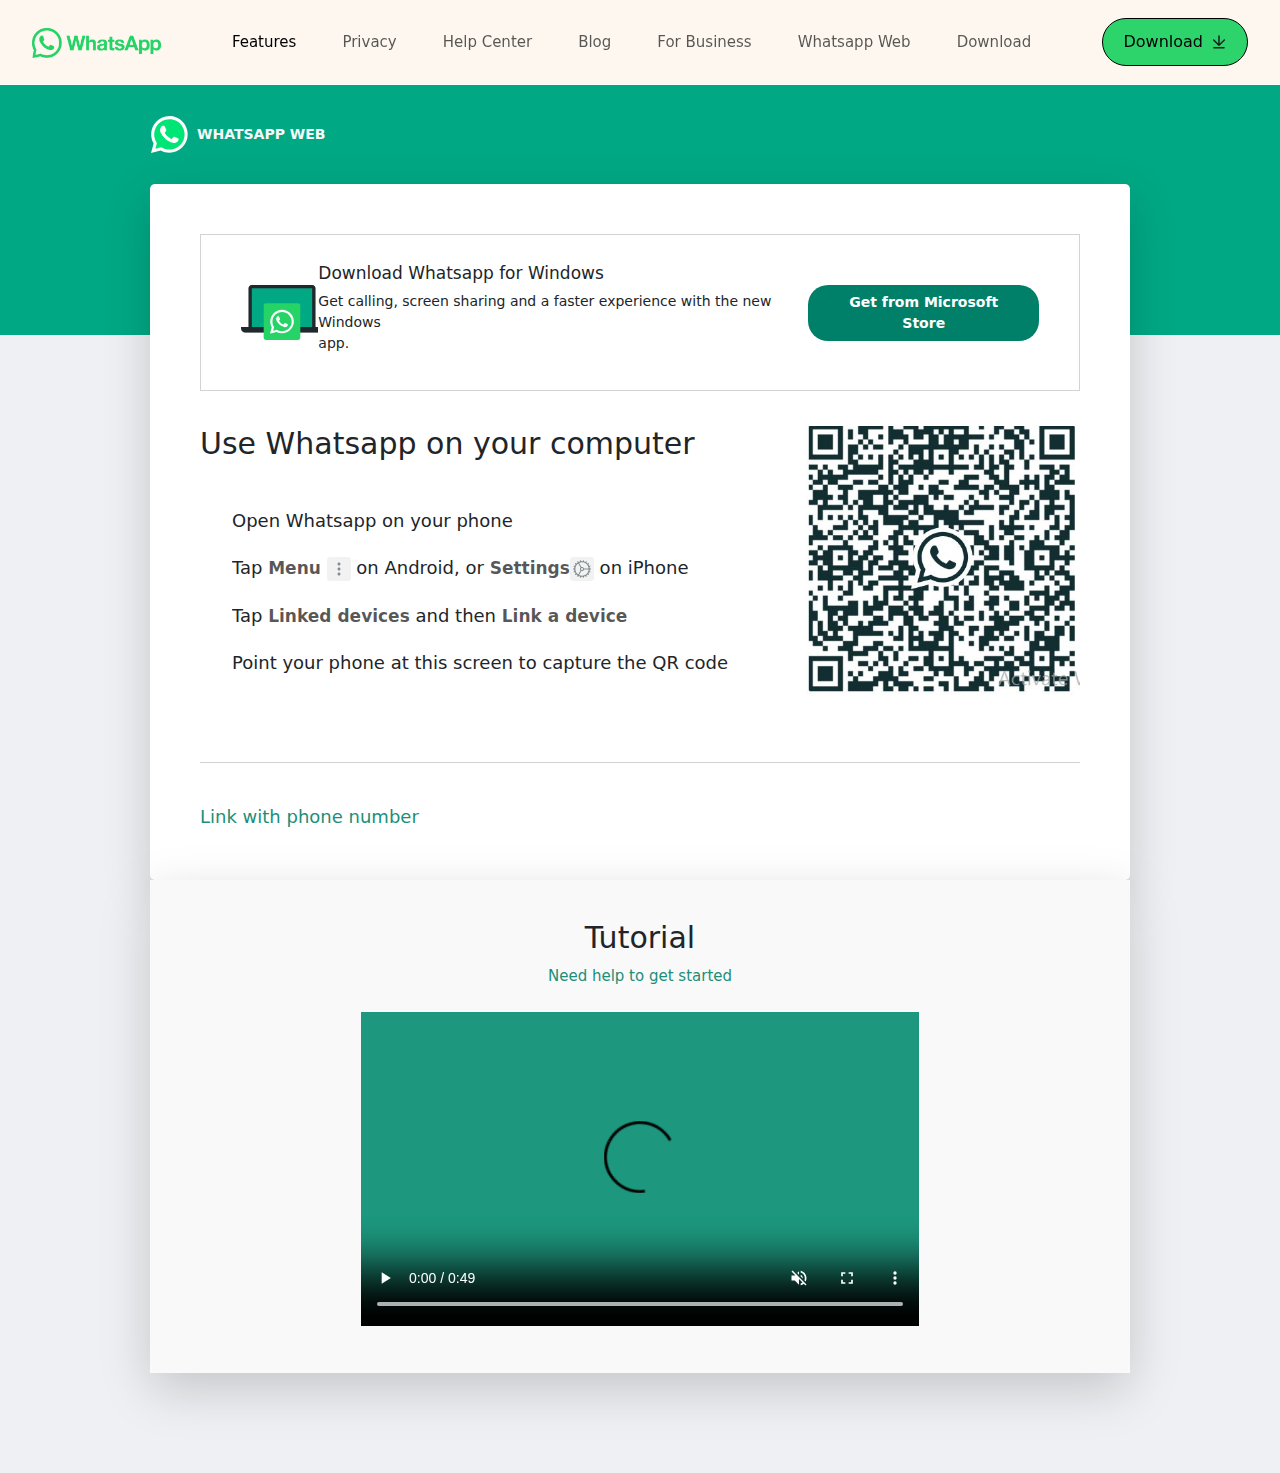
<file: whatsAppweb.html>
<!DOCTYPE html>
<html lang="en">
<head>
    <meta charset="UTF-8">
    <meta name="viewport" content="width=device-width, initial-scale=1.0">
    <title>Document</title>
    <link rel="stylesheet" href="style.css">
    <link href="https://cdn.jsdelivr.net/npm/bootstrap@5.3.3/dist/css/bootstrap.min.css" rel="stylesheet" integrity="sha384-QWTKZyjpPEjISv5WaRU9OFeRpok6YctnYmDr5pNlyT2bRjXh0JMhjY6hW+ALEwIH" crossorigin="anonymous">
</head>
<body>
    <div class="navbarr">
        <nav class="navbar navbar-expand-lg">
          <div class="container-fluid">
            <a class="navbar-brand me-5" href="#">
              <img style="height: 30px" src="image/logo.png" alt="" />
            </a>
            <button
              class="navbar-toggler"
              type="button"
              data-bs-toggle="collapse"
              data-bs-target="#navbarSupportedContent"
              aria-controls="navbarSupportedContent"
              aria-expanded="false"
              aria-label="Toggle navigation"
            >
              <span class="navbar-toggler-icon"></span>
            </button>
            <div class="collapse navbar-collapse" id="navbarSupportedContent">
              <ul class="navbar-nav me-auto mb-2 mb-lg-0">
                <li class="nav-item">
                  <a class="nav-link active" aria-current="page" href="index.html"
                    >Features</a
                  >
                </li>
                <li class="nav-item">
                  <a class="nav-link" href="#">Privacy</a>
                </li>
                <li class="nav-item">
                  <a class="nav-link" href="#">Help Center</a>
                </li>
                <li class="nav-item">
                  <a class="nav-link" href="#">Blog</a>
                </li>
                <li class="nav-item">
                  <a class="nav-link" href="#">For Business</a>
                </li>
                <li class="nav-item">
                  <a class="nav-link" href="whatsAppweb.html">Whatsapp Web</a>
                </li>
                <li class="nav-item">
                  <a class="nav-link" href="#">Download</a>
                </li>
              </ul>
              <button class="downBtn d-flex align-items-center">
                <span class="me-2" type="submit">Download</span>
                <img style="height: 100%" src="image/svgexport-13.png" alt="" />
              </button>
            </div>
          </div>
        </nav>
      </div>

    <div class="main-container" style="margin-top: 85px;">
        <nav class="d-flex align-items-center">
            <img src="image/svgexport-3.svg" alt="">
            <span class="ms-2 text-light fw-bold">WHATSAPP WEB</span>
        </nav>
        <div class="top-container shadow-lg">
            <div class="windows">
                <div>
                    <img src="image/wa-desktop.svg" alt="">
                </div>
                <div class="mt-lg-2 my-3 my-lg-0">
                    <h5 style="overflow-y: hidden;">Download Whatsapp for Windows</h5>
                    <p>Get calling, screen sharing and a faster experience with the new Windows <br> app.</p>
                </div>
                <div>
                    <button>Get from Microsoft Store</button>
                </div>
            </div>
            <div class="barcode d-flex flex-column flex-lg-row justify-content-between">
                <div>
                    <h1 style="overflow-y: hidden;">Use Whatsapp on your computer</h1>
                    <ol>
                        <li>Open Whatsapp on your phone</li>
                        <li>Tap <span>Menu</span> <img src="image/svgexport-4.svg" alt=""> on Android, or <span>Settings</span><img src="image/svgexport-5.svg" alt=""> on iPhone</li>
                        <li>Tap <span>Linked devices</span> and then <span>Link a device</span></li>
                        <li>Point your phone at this screen to capture the QR code</li>
                    </ol>
                </div>
                <div>
                    <img src="image/whatsapp.JPG" alt="" height="270px">
                </div>
            </div>
            <div class="link">
                Link with phone number
            </div>
        </div>
        <div class="footer text-center shadow-lg">
            <h1 style="overflow-y: hidden;">Tutorial</h1>
            <div class="mb-4"><a href="#">Need help to get started</a></div>
            <video src="image/whatsapp 2.mp4"controls loop muted autoplay>  
        </div>
    </div>


    <script src="https://cdn.jsdelivr.net/npm/bootstrap@5.3.3/dist/js/bootstrap.bundle.min.js" integrity="sha384-YvpcrYf0tY3lHB60NNkmXc5s9fDVZLESaAA55NDzOxhy9GkcIdslK1eN7N6jIeHz" crossorigin="anonymous"></script>
</body>
</html>
</file>
<file: style.css>
* {
  margin: 0;
  padding: 0;
  box-sizing: border-box;
  overflow-x: hidden;
}

.main-container {
  background: linear-gradient(
    to bottom,
    #00a884 0%,
    #00a884 18%,
    #eef0f3 18%,
    #eef0f3 100%
  );
  height: max-content;
  padding: 30px 150px 100px 150px;
}

.main-container span {
  font-size: 14px;
  font-weight: bold;
}

.top-container {
  padding: 50px;
  background-color: white;
  margin-top: 30px;
  border-radius: 5px;
}

.windows {
  border: 1px solid lightgray;
  padding: 20px 40px;
  display: flex;
  justify-content: space-between;
  align-items: center;
}

.windows h5 {
  font-size: 17px;
  font-weight: 400;
}

.windows p {
  font-size: 14px;
}

.windows button {
  color: white;
  border: none;
  background-color: #008069;
  font-size: 14px;
  padding: 7px 24px;
  border-radius: 20px;
  font-weight: 600;
}

.barcode {
  margin-top: 35px;
  border-bottom: 1px solid rgba(0, 0, 0, 0.179);
  padding-bottom: 50px;
}

.barcode h1 {
  font-size: 30px;
  font-weight: 300;
  margin-bottom: 45px;
}

.barcode li {
  font-size: 18px;
  margin-bottom: 20px;
}

.barcode span {
  font-size: 17px;
  color: rgba(0, 0, 0, 0.657);
}

.link {
  color: #1c8e79;
  font-size: 18px;
  margin-top: 40px;
}

.footer {
  background-color: #f9f9fa;
  padding-bottom: 40px;
}

.footer h1 {
  font-size: 30px;
  font-weight: 300;
  padding-top: 40px;
}

.footer a {
  font-size: 15px;
  color: #1c8e79;
  text-decoration: none;
}

.footer a:hover {
  text-decoration: underline;
}

.downBtn{
  border: 1px solid black;
  background-color: #2dd46b;
  padding: 11px 20px;
  border-radius: 40px;
}

.downBtn:hover{
  background-color: black;
  color: white;

}
.navbarr {
  background-color: #fcf5ebcb;
  padding: 10px 20px;
  position: fixed;
  width: 100%;
  top: 0;
  backdrop-filter: blur(2px);
  z-index: 2000;
}

.nav-item a {
  font-size: 15px;
  font-weight: 500;
  margin: 0 15px;
}

.nav-item a:hover {
  border-bottom: 2px solid #2dd46b;
}

.box {
  background-image: url(image/bg.png);
  background-size: cover;
  background-position: center;
  background-repeat: no-repeat;
  border-radius: 10px;
  display: flex;
  align-items: center;
  justify-content: space-between;
  padding: 40px 60px;
  width: 100%;
}

.main-box {
  padding: 50px 30px;
  position: relative;
  top: 50px;
  width: 100%;
}

.box h1 {
  color: white;
  font-size: 80px;
  font-weight: 400;
  overflow-y: hidden;
}

.box p {
  color: white;
  font-size: 18px;
  font-weight: 500;
}

.box button {
  border: none;
  margin-top: 100px;
}

.firstimg img {
  height: 200px;
  width: 100%;
  padding: 0 30px;
  margin-top: 65px;
}

.firstSm {
  display: none;
}

.secondSm {
  display: none;
}

.privite {
  font-size: 45px;
  font-weight: 600;
  text-align: center;
  width: 75%;
  margin-left: 12.5%;
  padding-top: 50px;
  line-height: 55px;
}

.secondimg img {
  height: 230px;
  width: 100%;
  padding: 0 30px;
  margin-top: 65px;
}

.mood {
  display: flex;
  margin-top: 80px;
}

.mood > :nth-child(1) {
  width: 50%;
  padding-left: 80px;
  padding-top: 150px;
}

.mood > :nth-child(1) p {
  margin-top: 17px;
}

.mood > :nth-child(1) a {
  text-decoration: none;
}


.mood > :nth-child(1) a span {
  border-bottom: 2px solid #25d366;
  color: black;
  padding-bottom: 3px;
  margin-right: 5px;
}

.mood > :nth-child(1) a :hover + .mood > :nth-child(1) a {
  color: #25d366;
}

.mood > :nth-child(1) a :hover {
  color: #25d366 !important;
}

.mood > :nth-child(1) a i {
  color: black;
}

.mood > :nth-child(2) {
  width: 50%;
  display: flex;
  justify-content: center;
}

.mood h1 {
  font-size: 55px;
  font-weight: 50px;
  line-height: 60px;
}

.mood p {
  font-size: 18px;
}

.mood2 {
  display: flex;
  background-color: rgb(17, 27, 33);
  margin-top: 60px;
}

.mood2 > :nth-child(1) {
  width: 50%;

  /* display: flex;
    justify-content: center; */
}

.mood2 > :nth-child(1) img {
  width: 80%;
  margin-left: 10%;
  margin-top: 100px;
}

.mood2 > :nth-child(2) {
  width: 50%;
  margin-top: 250px;
  margin-left: 80px;
}

.mood2 > :nth-child(2) h1 {
  color: white;
  font-size: 60px;
}

.mood2 > :nth-child(2) h1 span {
  color: #25d366;
  font-size: 55px;
}

.mood2 > :nth-child(2) p {
  color: white;
  font-size: 19px;
  font-weight: 15px;
  margin-right: 100px;
}

.mood2 > :nth-child(2) a {
  text-decoration: none;
  color: white;
}

.mood2 > :nth-child(2) a :hover {
  color: #25d366 !important;
}

.mood2 > :nth-child(2) a span {
  border-bottom: 2px solid #25d366;
  padding-bottom: 3px;
  margin-right: 5px;
}

.mood4Sc {
  position: absolute;
  top: 13%;
}

.feel {
  display: flex;
}

.feel > :nth-child(1) {
  display: flex;
  justify-content: center;
  width: 50%;
}

.feelSI {
  position: absolute;
  width: 50%;
  top: 30%;
}

.feel > :nth-child(2) {
  width: 50%;
}

.feel > :nth-child(2) h1 {
  margin-top: 20%;
  font-size: 50px;
  font-weight: 55px;
}

.feel > :nth-child(2) p {
  font-weight: 50px;
  font-size: 20px;
  line-height: 25px;
}

.feel > :nth-child(2) a {
  text-decoration: none;
}

.feel > :nth-child(2) a span {
  border-bottom: 2px solid #25d366;
  color: black;
  padding-bottom: 3px;
  margin-right: 5px;
}

.feel > :nth-child(2) a :hover + .mood > :nth-child(1) a {
  color: #25d366;
}

.feel > :nth-child(2) a :hover {
  color: #25d366 !important;
}

.feel > :nth-child(2) a i {
  color: black;
}

#strangeIcon {
  transform: rotate(43deg);
  margin-left: 7px;
}

.footer2 {
  background-color: black;
}

.section1 {
  padding-top: 5rem;
  padding-bottom: 5rem; 
}

.section1 a{
  text-decoration: none;
}

.section1 a:hover{
  text-decoration: underline;
  color: white;
}

.section1 > :nth-child(1) {
  display: flex;
  flex-direction: column;
  justify-content: space-between;
}

.section1 > :nth-child(1) button {
  border: none;
  background-color: #25d366;
  height: 3.3rem;
  width: 170px;
  border-radius: 25px;
}

.section1 > :nth-child(1) button:hover {
  border: none;
  background-color:white;
}

.section1 a {
  display: block;
  margin-top: 1rem;
  color: white;
  font-size: 19px;
}

.section1 p {
  color: white;
  font-size: 13px;
}

.section2 {
  /* display: flex; */
  /* justify-content: space-between; */
  /* color: white; */
  /* margin: 0 10%; */
  border-top: 1px solid rgba(158, 151, 151, 0.772);
  /* padding: 2rem 0; */
}

.section2 > :nth-child(1),
.section2 > :nth-child(2) {
  font-size: 13px;
  margin-right: 70px;
}

.section2 > :nth-child(2) div {
  border: 1.5px solid whitesmoke;
  display: flex;
  justify-content: center;
  height: 45px;
  width: 45px;
  border-radius: 100%;
}

.section2 img {
  width: 40%;
}

#loveImg {
  height: 40px; position: absolute; top: 100px; z-index: 1000;
}


@media (max-width: 480px) {
  .main-container {
    padding: 10px 20px;
  }

  .windows {
    flex-direction: column;
    align-items: start;
    padding: 10px;
  }

  .top-container {
    padding: 20px;
  }

  .footer video {
    width: 100%;
  }

  .box {
    height: max-content;
    background-size: cover;
    background-position: center;
    background-repeat: no-repeat;
    flex-direction: column-reverse;
    padding: 200px 20px 20px 20px;
    justify-content: center;
    align-items: start;
  }

  .box h1 {
    font-size: 40px;
  }

  .box p {
    font-size: 14px;
  }
  .box button {
    border: none;
    margin-top: 40px;
  }

  .firstSm {
    display: block;
  }

  .secondSm {
    display: block;
  }
  .secondimg > :nth-child(1) {
    display: none;
  }
  .firstimg > :nth-child(1) {
    display: none;
  }
  .privite {
    font-size: 22px;
    width: 90%;
    margin-left: 5%;
    line-height: 25px;
  }

  .mood {
    display: block;
    margin-top: 0px;
  }

  .mood > :nth-child(1) {
    width: 100%;
    padding-left: 25px;
  }
  .mood > :nth-child(1) h1 {
    font-size: 30px;
    line-height: 30px;
    font-weight: 20px;
    text-align: start;
  }

  .mood > :nth-child(1) p {
    font-size: 17px;
    line-height: 25px;
    font-weight: 10px;
    text-align: left;
    max-width: max-content;
  }

  .mood > :nth-child(2) {
    width: 100%;
    display: flex;
    justify-content: center;
    margin-top: 50px;
    height: 400px;
  }

  .feel {
    display: flex;
    flex-direction: column-reverse;
  }

  .feel > :nth-child(2) {
    width: 100%;
    padding-left: 25px;
    margin-top: 70px;
  }

  .feel > :nth-child(2) h1 {
    font-size: 30px;
    font-weight: 30px;
  }

  .feel > :nth-child(2) p {
    font-size: 14px;
    font-weight: 20px;
    line-height: 22px;
  }

  .feel > :nth-child(1) {
    width: 100%;
    display: flex;
    justify-content: center;
    margin-top: 30px;
    height: 500px;
  }

  .mood2 {
    display: flex;
    flex-direction: column-reverse;
    width: 100%;
  }

  .mood2 > :nth-child(1) {
    width: 100%;
  }

  .mood2 > :nth-child(2) {
    width: 100%;
    padding-left: 25px;
    margin: 0;
  }

  .mood2 > :nth-child(2) h1 {
    font-size: 2rem;
    font-weight: bolder;
    margin-left: 0;
    margin-top: 50px;
  }

  .mood2 > :nth-child(2) h1 span {
    font-size: 1.8rem;
  }

  .mood2 > :nth-child(2) p {
    font-size: 15px;
    font-weight: 20px;
  }

  #loveImg {
    top: 263px;
  }
}

/* .animateImg{
  animation: swipeUp 0.5s ease-out forwards;
  animation-delay: 0.2s;

}

@keyframes swipeUp {
  from{
    opacity: 0;
    transform: translateY(50px);
  }
  to{
    opacity: 1;
    transform: translateY(0px);
  }
} */
</file>
